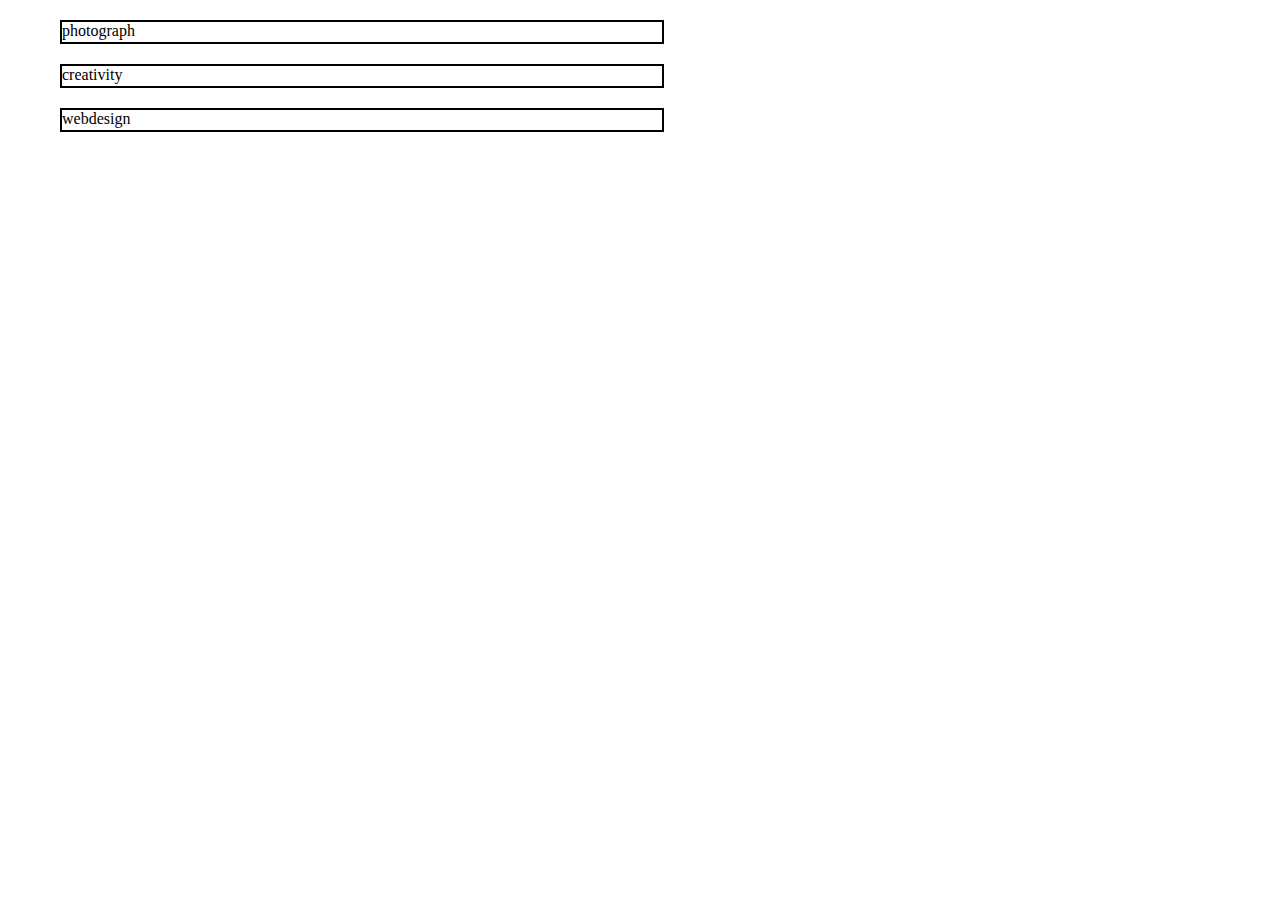
<file: index.html>
<!DOCTYPE html>
<html lang="en">
<head>
	<meta charset="UTF-8">
	<title>Document</title>
	<link rel="stylesheet" href="main.css">
</head>
<body>
					<ul class="menu">
						<li class="sD">photograph
							<ul class="submenu">
								<li class="style-2">Lorem ipsum dolor sit amet, consectetur adipisicing elit. Cumque porro labore tenetur quaerat iste quos accusamus possimus, id ducimus eaque voluptatum qui debitis recusandae! Porro officiis deserunt aperiam esse repellat.Lorem ipsum dolor sit amet, consectetur adipisicing elit. Cumque porro labore tenetur quaerat iste quos accusamus possimus, id ducimus eaque voluptatum qui debitis recusandae! Porro officiis deserunt aperiam esse repellat.Lorem ipsum dolor sit amet, consectetur adipisicing elit. Cumque porro labore tenetur quaerat iste quos accusamus possimus, id ducimus eaque voluptatum qui debitis recusandae! Porro officiis deserunt aperiam esse repellat.Lorem ipsum dolor sit amet, consectetur adipisicing elit. Cumque porro labore tenetur quaerat iste quos accusamus possimus, id ducimus eaque voluptatum qui debitis recusandae! Porro officiis deserunt aperiam esse repellat.Lorem ipsum dolor sit amet, consectetur adipisicing elit. Cumque porro labore tenetur quaerat iste quos accusamus possimus, id ducimus eaque voluptatum qui debitis recusandae! Porro officiis deserunt aperiam esse repellat</li>
							</ul>
						</li>
						<li class="sD">creativity
							<ul class="submenu">
								<li class="style-2">Lorem ipsum dolor sit amet, consectetur adipisicing elit. Cumque porro labore tenetur quaerat iste quos accusamus possimus, id ducimus eaque voluptatum qui debitis recusandae! Porro officiis deserunt aperiam esse repellat.Lorem ipsum dolor sit amet, consectetur adipisicing elit. Cumque porro labore tenetur quaerat iste quos accusamus possimus, id ducimus eaque voluptatum qui debitis recusandae! Porro officiis deserunt aperiam esse repellat.Lorem ipsum dolor sit amet, consectetur adipisicing elit. Cumque porro labore tenetur quaerat iste quos accusamus possimus, id ducimus eaque voluptatum qui debitis recusandae! Porro officiis deserunt aperiam esse repellat.Lorem ipsum dolor sit amet, consectetur adipisicing elit. Cumque porro labore tenetur quaerat iste quos accusamus possimus, id ducimus eaque voluptatum qui debitis recusandae! Porro officiis deserunt aperiam esse repellat.Lorem ipsum dolor sit amet, consectetur adipisicing elit. Cumque porro labore tenetur quaerat iste quos accusamus possimus, id ducimus eaque voluptatum qui debitis recusandae! Porro officiis deserunt aperiam esse repellat</li>
							</ul>
						</li>
						<li class="sD">webdesign
							<ul class="submenu">
								<li class="style-2">Lorem ipsum dolor sit amet, consectetur adipisicing elit. Cumque porro labore tenetur quaerat iste quos accusamus possimus, id ducimus eaque voluptatum qui debitis recusandae! Porro officiis deserunt aperiam esse repellat.Lorem ipsum dolor sit amet, consectetur adipisicing elit. Cumque porro labore tenetur quaerat iste quos accusamus possimus, id ducimus eaque voluptatum qui debitis recusandae! Porro officiis deserunt aperiam esse repellat.Lorem ipsum dolor sit amet, consectetur adipisicing elit. Cumque porro labore tenetur quaerat iste quos accusamus possimus, id ducimus eaque voluptatum qui debitis recusandae! Porro officiis deserunt aperiam esse repellat.Lorem ipsum dolor sit amet, consectetur adipisicing elit. Cumque porro labore tenetur quaerat iste quos accusamus possimus, id ducimus eaque voluptatum qui debitis recusandae! Porro officiis deserunt aperiam esse repellat.Lorem ipsum dolor sit amet, consectetur adipisicing elit. Cumque porro labore tenetur quaerat iste quos accusamus possimus, id ducimus eaque voluptatum qui debitis recusandae! Porro officiis deserunt aperiam esse repellat</li>
							</ul>
						</li>
</body>
</html>
</file>
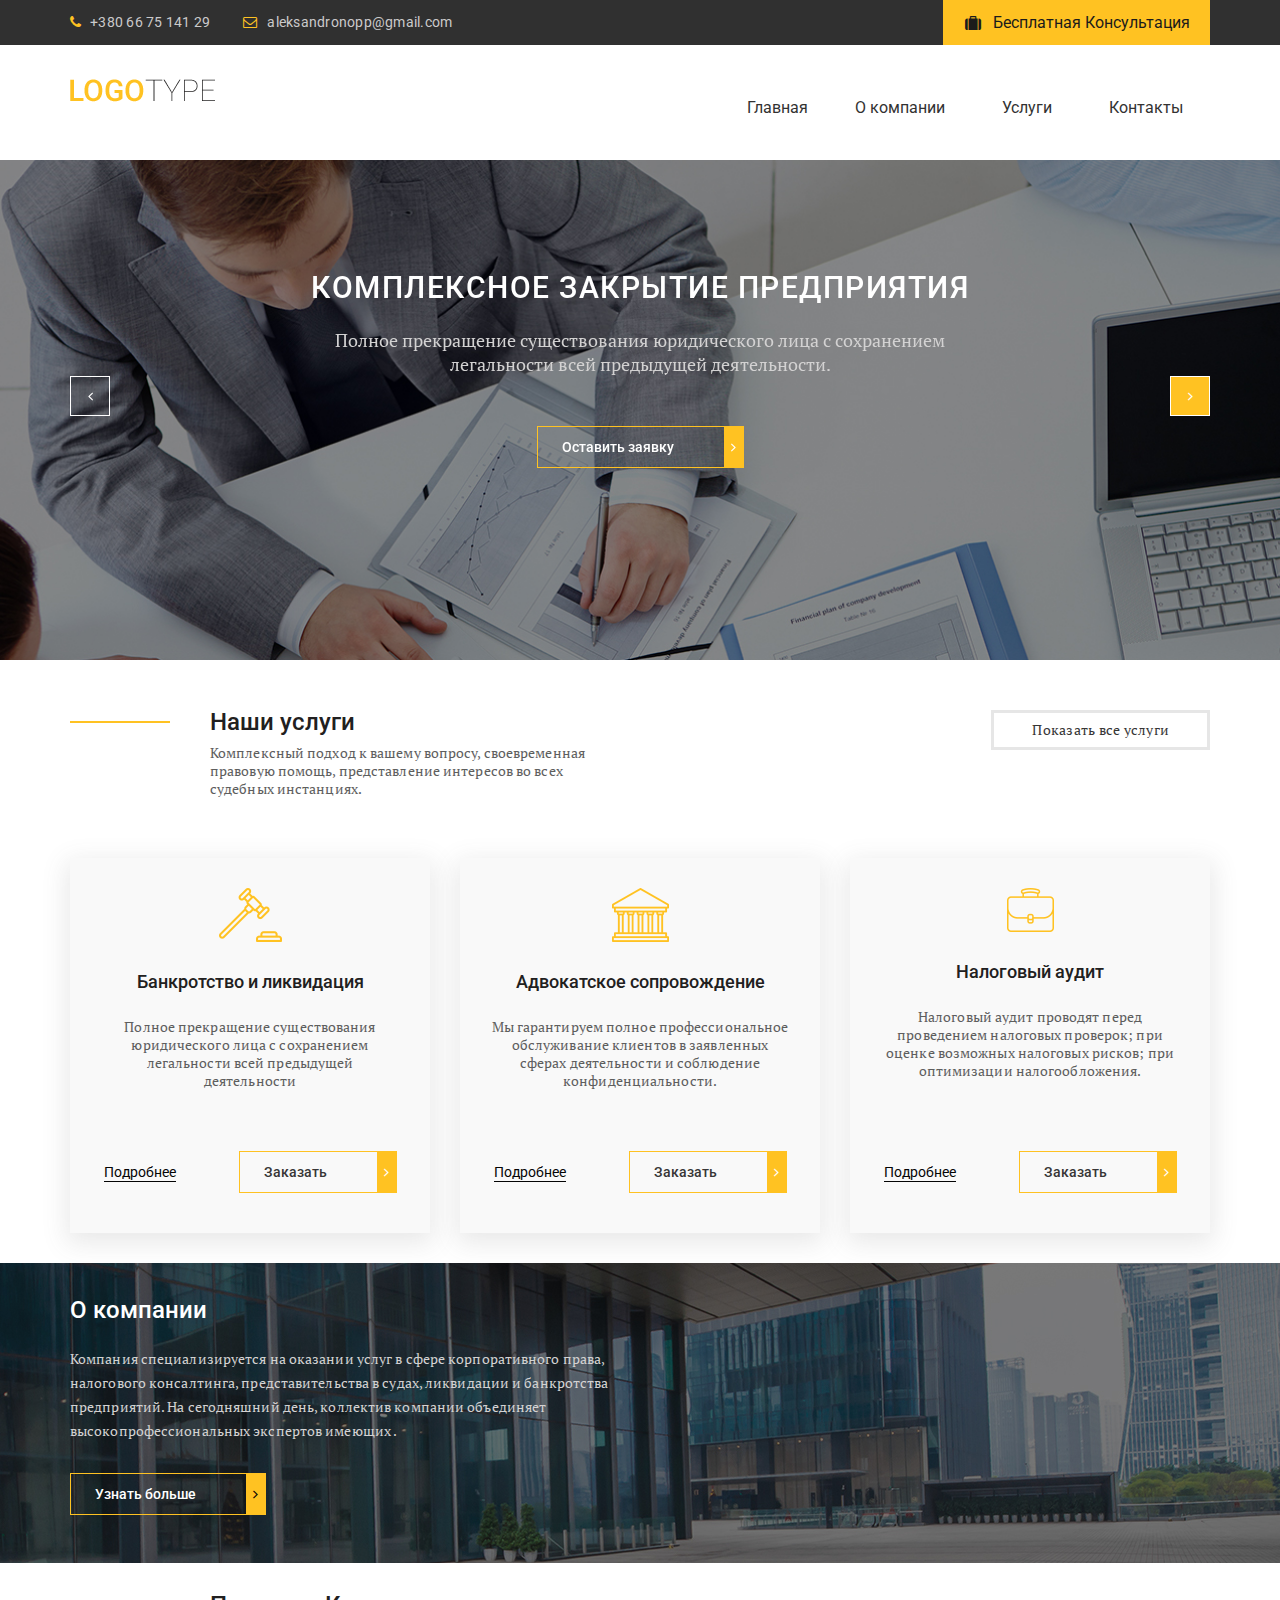
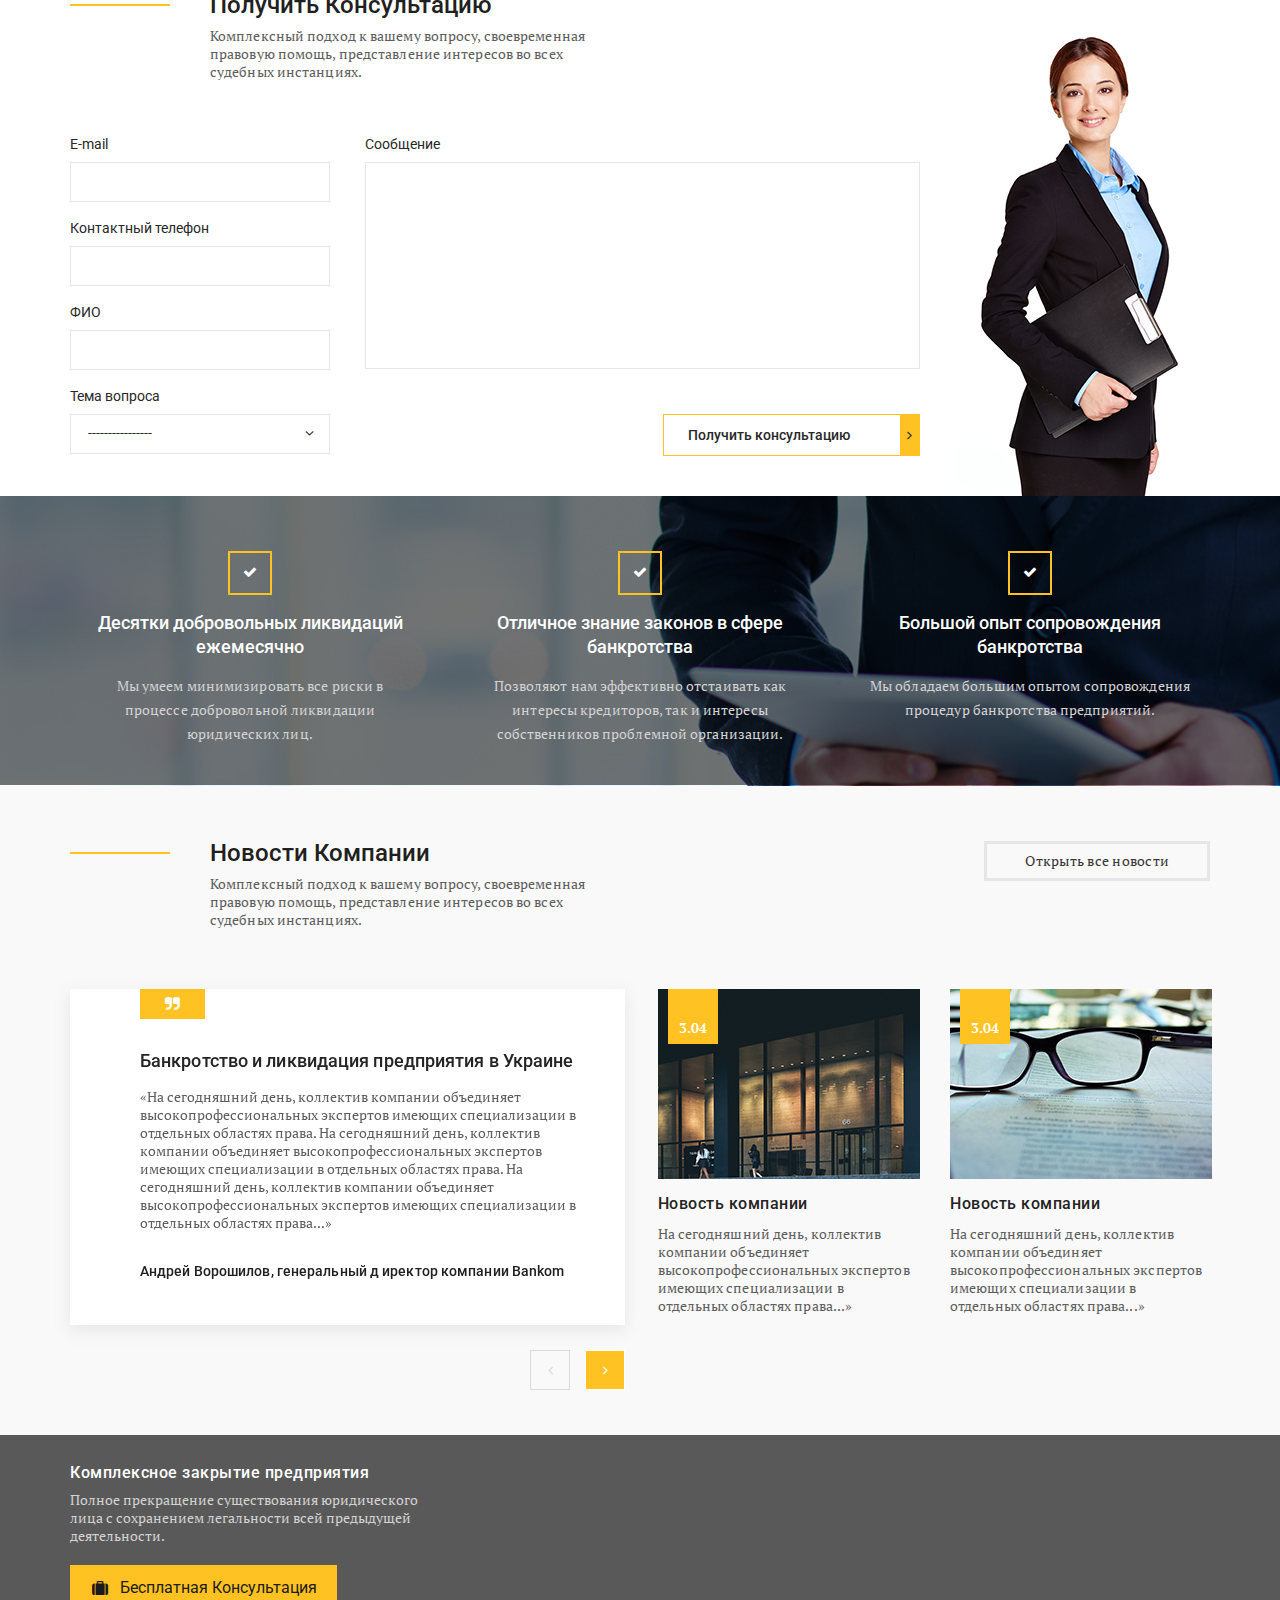
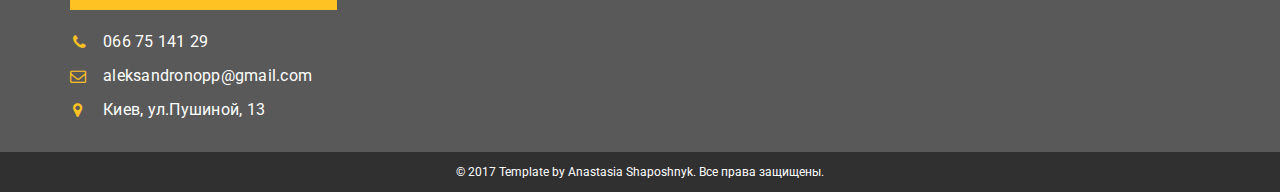
<file: first.com/index.html>
<!DOCTYPE html>
<html lang="en">
<head>
  <meta charset="UTF-8">
    <link href="https://fonts.googleapis.com/css?family=PT+Serif:400,700|Roboto:400,500&amp;subset=cyrillic"
    rel="stylesheet">
  <link rel="stylesheet" href="css/normalize.css">
  <link rel="stylesheet" href="css/font.css">
  <link rel="stylesheet" href="css/jquery.fancybox.min.css">
  <link rel="stylesheet" href="css/slick.css">
  <link rel="stylesheet" href="css/jquery.formstyler.css">
  <link rel="stylesheet" href="css/main.css">
  <link rel="stylesheet" href="css/media.css">
  <title>NewSite</title>

</head>
<body>
  <header class="header">
    <div class="header_top">
      <div class="container">
        <div class="header_contact">
          <a class="header_phone" href="tel:0667514129">+380 66 75 141 29</a>
          <a class="header_email" href="">aleksandronopp@gmail.com</a>
          <a data-fancybox data-src="#modal" href="javascript:;" class="header_btn" href="">Бесплатная Консультация</a>
        </div>
      </div>
    </div>
    <div class="container">
      <div class="header_content">
        <div class="header_content_inner">
          <div class="header_logo">
            <a href="#">
              <img src="img/logo.png" alt="logo">
            </a>
          </div>
          <nav class="menu">
            <ul>
              <li><a href="#">Главная</a></li>
              <li><a href="#">О компании</a></li>
              <li><a href="#">Услуги</a></li>
              <li><a href="#">Контакты</a></li>
            </ul>
          </nav>
        </div>
      </div>
    </div>
  </header>

  <section class="slider">
    <div class="container">
      <div class="slider_inner">
        <div class="slider_item">
          <div class="slider_item-content">
            <div class="slider_title">
              КОМПЛЕКСНОЕ ЗАКРЫТИЕ ПРЕДПРИЯТИЯ
            </div>
            <div class="slider_text">
             Полное прекращение существования юридического лица с сохранением легальности всей предыдущей деятельности.

           </div>
           <a data-fancybox data-src="#modal" href="javascript:;" class="slider_btn default-btn">
            Оставить заявку
          </a>
        </div>
      </div>

      <div class="slider_item">
        <div class="slider_item-content">
          <div class="slider_title">
            КОМПЛЕКСНОЕ ЗАКРЫТИЕ ПРЕДПРИЯТИЯ
          </div>
          <div class="slider_text">
           Полное прекращение существования юридического лица с сохранением легальности всей предыдущей деятельности.

         </div>
         <a data-fancybox data-src="#modal" href="javascript:;" class="slider_btn default-btn">
          Оставить заявку
        </a>
      </div>
    </div>

    <div class="slider_item">
      <div class="slider_item-content">
        <div class="slider_title">
          КОМПЛЕКСНОЕ ЗАКРЫТИЕ ПРЕДПРИЯТИЯ
        </div>
        <div class="slider_text">
         Полное прекращение существования юридического лица с сохранением легальности всей предыдущей деятельности.

       </div>
       <a data-fancybox data-src="#modal" href="javascript:;" class="slider_btn default-btn">
        Оставить заявку
      </a>
    </div>
  </div>


</div>
</div>
</section>
<section class="services">
  <div class="container">
    <div class="services_top">
      <div class="services_title-box">
        <div class="services-title">
          Наши услуги
        </div>
        <div class="services_text">
          Комплексный подход к вашему вопросу, своевременная правовую помощь, представление интересов во всех судебных инстанциях.
        </div>
      </div>
      <div class="services_btn">
        <a href="#">
          Показать все услуги
        </a>
      </div>
    </div>
    <div class="services_items">
      <div class="services_item">
        <img src="img/services1.png" alt="">
        <div class="services_item-title">
          Банкротство и ликвидация
        </div>
        <div class="services_item-text">
          Полное прекращение существования юридического лица с сохранением легальности всей предыдущей деятельности
        </div>
        <div class="services_item-btn">
          <a href="#" class="services_item-link">Подробнее</a>
          <a data-fancybox data-src="#modal" href="javascript:;" class="slider_btn default-btn">
            Заказать
          </a>
        </div>
      </div>

      <div class="services_item">
        <img src="img/services2.png" alt="">
        <div class="services_item-title">
          Адвокатское сопровождение
        </div>
        <div class="services_item-text">
          Мы гарантируем полное профессиональное обслуживание клиентов в заявленных сферах деятельности и соблюдение
          конфиденциальности.
        </div>
        <div class="services_item-btn">
          <a href="#" class="services_item-link">Подробнее</a>
          <a data-fancybox data-src="#modal" href="javascript:;" class="slider_btn default-btn">
            Заказать
          </a>
        </div>
      </div>


      <div class="services_item">
        <img src="img/services3.png" alt="">
        <div class="services_item-title">
          Налоговый аудит
        </div>
        <div class="services_item-text">
          Налоговый аудит проводят перед проведением налоговых проверок; при оценке возможных налоговых рисков; при оптимизации налогообложения.
        </div>
        <div class="services_item-btn">
          <a href="#" class="services_item-link">Подробнее</a>
          <a data-fancybox data-src="#modal" href="javascript:;" class="slider_btn default-btn">
            Заказать
          </a>
        </div>
      </div>
    </div>
  </div>
</section>
<section class="about">
  <div class="container">
    <div class="about_inner">
      <div class="about_title">
        О компании
      </div>
      <div class="about_text">
       Компания специализируется на оказании услуг в сфере корпоративного права, налогового консалтинга, представительства в судах, ликвидации и банкротства предприятий. На сегодняшний день, коллектив компании объединяет
       высокопрофессиональных экспертов имеющих .
     </div>
     <a href="#" class="about_btn default-btn">
      Узнать больше
    </a>
  </div>
</div>
</section>
<section class="form">
  <div class="container">
    <div class="form_inner">
      <div class="form_content">
       <div class="form_title_box">
        <div class="form_title">
          Получить Консультацию
        </div>
        <div class="form_text">
         Комплексный подход к вашему вопросу, своевременная правовую помощь, представление интересов во всех судебных инстанциях.
       </div>
     </div>
     <div class="form_box">
      <form>
        <div class="form_box_inner">
          <div class="form_box_left">
            <label>
              E-mail
              <input type="text">
            </label>
            <label>
              Контактный телефон
              <input type="text">
            </label>
            <label>
              ФИО
              <input type="text">
            </label>
            <label>
              Тема вопроса
              <select>
                <option >----------------</option>
                <option >+++++++++++++++</option>
                <option >///////////////</option>
                <option >*****************</option>
              </select>
            </label>
          </div>
          <div class="form_box_right">
            <label>
              Сообщение
              <textarea></textarea>
            </label>
            <button type="submit" class="default-btn">Получить консультацию</button>
          </div>
        </div>
      </form>
    </div>
  </div>
</div>
</div>
</section>
<section class="advantages">
 <div class="container">
   <div class="advantages_inner">
     <div class="advantages_item">
       <div class="advantages_title">
         Десятки добровольных ликвидаций ежемесячно
       </div>
       <div class="advantages_text">
         Мы умеем минимизировать все риски в процессе добровольной ликвидации юридических лиц.
       </div>
     </div>
     <div class="advantages_item">
       <div class="advantages_title">
         Отличное знание законов в сфере банкротства
       </div>
       <div class="advantages_text">
         Позволяют нам эффективно отстаивать как интересы кредиторов, так и интересы собственников проблемной организации.
       </div>
     </div>
     <div class="advantages_item">
       <div class="advantages_title">
         Большой опыт сопровождения банкротства
       </div>
       <div class="advantages_text">
         Мы обладаем большим опытом сопровождения процедур банкротства предприятий.
       </div>
     </div>
   </div>
 </div>
</section>
<section class="news">
 <div class="container">
   <div class="news_top">
    <div class="news_title-box">
      <div class="news-title">
        Новости Компании
      </div>
      <div class="news_text">
        Комплексный подход к вашему вопросу, своевременная правовую помощь, представление интересов во всех судебных инстанциях.
      </div>
    </div>
    <div class="news_btn">
      <a href="#">
        Открыть все новости
      </a>
    </div>
  </div>
  <div class="news_inner">
    <div class="news_slider">
      <div class="news_slider_inner">
        <div class="news_slider_i">
          <div class="news_slider_title">
            Банкротство и ликвидация предприятия в Украине
          </div>
          <div class="news_slider_text">
            «На сегодняшний день, коллектив компании объединяет высокопрофессиональных экспертов имеющих специализации в отдельных областях права. На сегодняшний день, коллектив компании объединяет высокопрофессиональных экспертов имеющих специализации в отдельных областях права. На сегодняшний день, коллектив компании объединяет высокопрофессиональных экспертов имеющих специализации в отдельных областях права...»
          </div>
          <div class="news_slider_author">
            Андрей Ворошилов, генеральный д иректор компании Bankom
          </div>
        </div>
        <div class="news_slider_item">
          <div class="news_slider_title">
            Банкротство и ликвидация предприятия в Украине
          </div>
          <div class="news_slider_text">
            «На сегодняшний день, коллектив компании объединяет высокопрофессиональных экспертов имеющих специализации в отдельных областях права. На сегодняшний день, коллектив компании объединяет высокопрофессиональных экспертов имеющих специализации в отдельных областях права. На сегодняшний день, коллектив компании объединяет высокопрофессиональных экспертов имеющих специализации в отдельных областях права...»
          </div>
          <div class="news_slider_author">
            Андрей Ворошилов, генеральный д иректор компании Bankom
          </div>
        </div>
        <div class="news_slider_item">
          <div class="news_slider_title">
            Банкротство и ликвидация предприятия в Украине
          </div>
          <div class="news_slider_text">
            «На сегодняшний день, коллектив компании объединяет высокопрофессиональных экспертов имеющих специализации в отдельных областях права. На сегодняшний день, коллектив компании объединяет высокопрофессиональных экспертов имеющих специализации в отдельных областях права. На сегодняшний день, коллектив компании объединяет высокопрофессиональных экспертов имеющих специализации в отдельных областях права...»
          </div>
          <div class="news_slider_author">
            Андрей Ворошилов, генеральный д иректор компании Bankom
          </div>
        </div>
      </div>
    </div>
    <a href="#" class="news_blog">
      <div class="news_images">
        <img src="img/news1.jpg" alt="">
        <div class="news_date">3.04</div>
      </div>
      <div class="news_blog_title">
        Новость компании
      </div>
      <div class="news_blog_text">
        На сегодняшний день, коллектив компании объединяет высокопрофессиональных экспертов имеющих специализации в отдельных областях права...»
      </div>
    </a>
    <a href="#" class="news_blog">
      <div class="news_images">
        <img src="img/news2.jpg" alt="">
        <div class="news_date">3.04</div>
      </div>
      <div class="news_blog_title">
        Новость компании
      </div>
      <div class="news_blog_text">
        На сегодняшний день, коллектив компании объединяет высокопрофессиональных экспертов имеющих специализации в отдельных областях права...»
      </div>
    </a>
  </div>
</div>
</section>
<footer class="footer">
  <div class="footer_content">
    <div class="container">
      <div class="footer_inner">
        <div class="footer_info">
          <div class="footer_title">
            Комплексное закрытие предприятия
          </div>
          <div class="footer_text">
            Полное прекращение существования юридического лица с сохранением легальности всей предыдущей деятельности.
          </div>
          <a data-fancybox data-src="#modal" href="javascript:;" class="header_btn" href="">Бесплатная Консультация</a>
          <ul class="footer_list">
            <li><a class="footer_phone" href="tel:0667514129">066 75 141 29</a></li>
            <li><a href="">aleksandronopp@gmail.com</a></li>
            <li><a class="footer_adress" href="">Киев, ул.Пушиной, 13</a></li>
          </ul>
        </div>

        <div class="footer_map">
          <iframe src="https://www.google.com/maps/embed?pb=!1m18!1m12!1m3!1d2540.124391996489!2d30.364922015731644!3d50.457408279476354!2m3!1f0!2f0!3f0!3m2!1i1024!2i768!4f13.1!3m3!1m2!1s0x40d4cc919501b4ef%3A0x71a476f68f4c8246!2z0YPQuy4g0KTQtdC-0LTQvtGA0Ysg0J_Rg9GI0LjQvdC-0LksIDEzLCDQmtC40LXQsiwgMDIwMDA!5e0!3m2!1sru!2sua!4v1561038948153!5m2!1sru!2sua" frameborder="0" style="border:0" allowfullscreen></iframe>
        </div>
      </div>
    </div>
  </div>
  <div class="footer_copy">
    <div class="container">
      <div class="copy_text">
        © 2017 Template by Anastasia Shaposhnyk. Все права защищены.
      </div>
    </div>
  </div>

</footer>

<div id="modal">
  <form>
    <input type="text" placeholder="Ваше имя">
    <input type="text" placeholder="Ваш телефон">
    <input type="submit" value="Отправить">
  </form>
</div>





<script src="https://ajax.googleapis.com/ajax/libs/jquery/3.4.1/jquery.min.js"></script>
<script src="js/jquery.fancybox.min.js"></script>
<script src="js/slick.min.js"></script>
<script src="js/jquery.formstyler.min.js"></script>
<script src="js/main.js"></script>
</body>
</html>
</file>
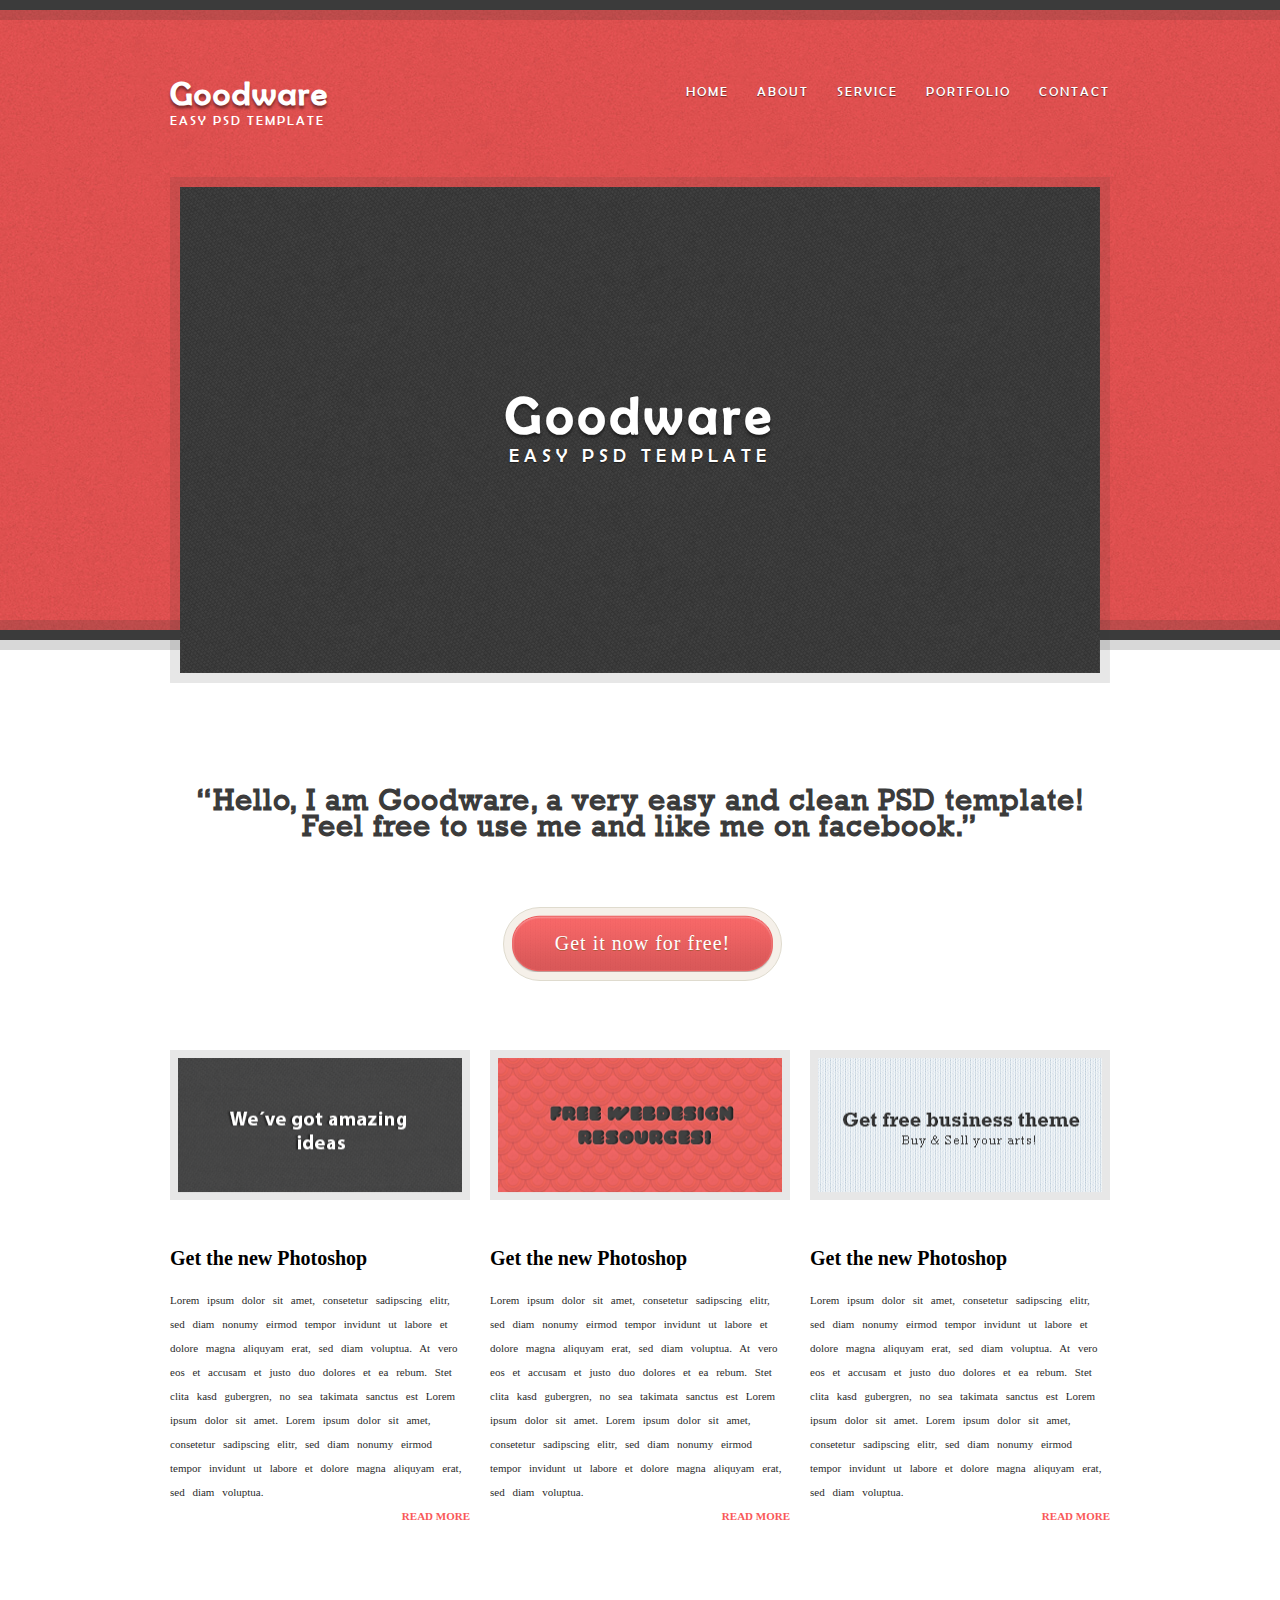
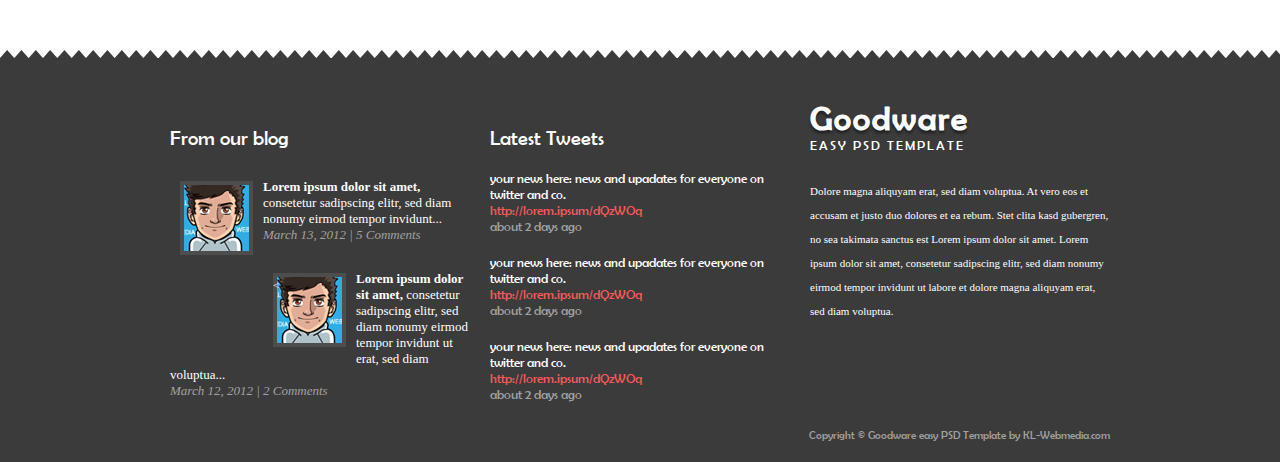
<file: GoodWare/index.html>
<!DOCTYPE html>
<html lang="en">
<head>
  <meta charset="UTF-8">
  <link rel="stylesheet" href="css/main.css">
  <title>Goodware</title>
</head>
<body>
  <header>
    <hr class="hr">
    <div class="container">
      <div class="header">

        <a href="#" class="logo">
          <h1>Goodware</h1>
          <p>Easy psd template</p>
        </a>
        <div class="menu">
          <ul>
            <li><a href="#">Home</a></li>
            <li><a href="#">About</a></li>
            <li><a href="#">Service</a></li>
            <li><a href="#">Portfolio</a></li>
            <li><a href="#">Contact</a></li>
          </ul>
        </div>

      </div>

    </div>
    <hr class="hr_bottom">
  </div>
</header>
<section class="slider">
  <div class="container">
    <div class="slider_logo">
      <div class="slider_text">
        <h1>Goodware</h1>
        <p>Easy psd template</p>
      </div>
    </div>
  </section>
  <section class="title">
    <div class="container">
      <div class="title_text">
        “Hello, I am Goodware, a very easy and clean PSD template!<br>
        Feel free to use me and like me on facebook.”
      </div>
      <div class="btn">
        <div class="title_btn"><a href="#">Get it now for free!</a></div>
      </div>
    </div>
  </section>
  <section class="news">
    <div class="container">
      <div class="news_inner">
        <div class="news_item">
          <img src="img/image1.png" alt="">
          <div class="news_title">
            Get the new Photoshop
          </div>
          <div class="news_text">
            Lorem ipsum dolor sit amet, consetetur sadipscing elitr, sed diam nonumy eirmod tempor invidunt ut labore et dolore magna aliquyam erat, sed diam voluptua. At vero eos et accusam et justo duo dolores et ea rebum. Stet clita kasd gubergren, no sea takimata sanctus est Lorem ipsum dolor sit amet. Lorem ipsum dolor sit amet, consetetur sadipscing elitr, sed diam nonumy eirmod tempor invidunt ut labore et dolore magna aliquyam erat, sed diam voluptua.
          </div>
          <a href="#" class="news_link">
           Read more
         </a>
       </div>
       <div class="news_item">
        <img src="img/image2.png" alt="">
        <div class="news_title">
          Get the new Photoshop
        </div>
        <div class="news_text">
          Lorem ipsum dolor sit amet, consetetur sadipscing elitr, sed diam nonumy eirmod tempor invidunt ut labore et dolore magna aliquyam erat, sed diam voluptua. At vero eos et accusam et justo duo dolores et ea rebum. Stet clita kasd gubergren, no sea takimata sanctus est Lorem ipsum dolor sit amet. Lorem ipsum dolor sit amet, consetetur sadipscing elitr, sed diam nonumy eirmod tempor invidunt ut labore et dolore magna aliquyam erat, sed diam voluptua.
        </div>
        <a href="#" class="news_link">
         Read more
       </a>
     </div>
     <div class="news_item">
      <img src="img/image3.png" alt="">
      <div class="news_title">
        Get the new Photoshop
      </div>
      <div class="news_text">
        Lorem ipsum dolor sit amet, consetetur sadipscing elitr, sed diam nonumy eirmod tempor invidunt ut labore et dolore magna aliquyam erat, sed diam voluptua. At vero eos et accusam et justo duo dolores et ea rebum. Stet clita kasd gubergren, no sea takimata sanctus est Lorem ipsum dolor sit amet. Lorem ipsum dolor sit amet, consetetur sadipscing elitr, sed diam nonumy eirmod tempor invidunt ut labore et dolore magna aliquyam erat, sed diam voluptua.
      </div>
      <a href="#" class="news_link">
       Read more
     </a>
   </div>
 </div>
</div>
</section>
<footer>
  <div class="container">
    <div class="footer_inner">
      <div class="footer_item">
        <div class="footer_title">From our blog</div>
        <div class="avatar">
        <div class="image"></div>
        <div class="footer_text"><b>Lorem ipsum dolor sit amet,</b> consetetur sadipscing elitr, sed diam nonumy eirmod tempor invidunt...
        <div class="footer_date">March 13, 2012 | 5 Comments</div>
        </div>

        </div>
        <div class="avatar">
        <div class="image"><</div>
        <div class="footer_text"><b>Lorem ipsum dolor sit amet,</b> consetetur sadipscing elitr, sed diam nonumy eirmod tempor invidunt ut erat, sed diam voluptua...
        <div class="footer_date">March 12, 2012 | 2 Comments</div>
        </div>

        </div>
      </div>
      <div class="footer_item">
        <div class="footer_title">Latest Tweets</div>
        <div class="footer_text">your news here: news and upadates for everyone on twitter and co. <br>
          <a href="http://lorem.ipsum/dQzWOq">http://lorem.ipsum/dQzWOq</a>
          <div class="footer_date">about 2 days ago</div>

        </div>


        <div class="footer_text">your news here: news and upadates for everyone on twitter and co. <br>
          <a href="http://lorem.ipsum/dQzWOq">http://lorem.ipsum/dQzWOq</a>
           <div class="footer_date">about 2 days ago</div>
        </div>



        <div class="footer_text">your news here: news and upadates for everyone on twitter and co. <br>
          <a href="http://lorem.ipsum/dQzWOq">http://lorem.ipsum/dQzWOq</a>
          <div class="footer_date">about 2 days ago</div>
        </div>

      </div>
      <div class="footer_item">
        <div class="logo">
         <h1>Goodware</h1>
         <p>Easy psd template</p>
       </div>
       <div class="footer_logo_text">Dolore magna aliquyam erat, sed diam voluptua. At vero eos et accusam et justo duo dolores et ea rebum. Stet clita kasd gubergren, no sea takimata sanctus est Lorem ipsum dolor sit amet. Lorem ipsum dolor sit amet, consetetur sadipscing elitr, sed diam nonumy eirmod tempor invidunt ut labore et dolore magna aliquyam erat, sed diam voluptua. </div>
     </div>
   </div>
   <div class="copy">Copyright © Goodware easy PSD Template by KL-Webmedia.com</div>
 </div>
</footer>
</body>
</html>
</file>
<file: main.css>
body{
	margin: 0;
	padding: 0;
}
.menu{
	width: 600px;
	height: 20px;
}
.menu li{
	list-style: none;
}
.sD{
	width: 600px;
	height: 20px;
	margin: 20px;
	border:2px solid #000;
	cursor: pointer;

}
.submenu li{
	width: 500px;
	text-align: left;
	overflow-y: scroll;
	height: 200px;

}
.sD:hover{
	width: 600px;
	height: 240px;
}
.submenu{
	visibility: hidden;
		position: relative;
}
.menu ul{
	padding: 0;
}
.submenu ul{
	padding: 0;
}
.menu li:hover .submenu{
	visibility: visible;

}.style-2::-webkit-scrollbar-track
{
	-webkit-box-shadow: inset 0 0 6px rgba(0,0,0,0.3);
	border-radius: 10px;
	height: 140px;
	background-color: #f5f5f5;;
}
.style-2::-webkit-scrollbar
{
	width: 5px;
	height: 90px;
	background-color: #f5f5f5;
}
.style-2::-webkit-scrollbar-thumb
{
	height: 90px;
	border-radius: 10px;
	-webkit-box-shadow: inset 0 0 6px rgba(0,0,0,.3);
	background-color: #95e1d3;
}
.style-2{
	min-height: 140px;
}
</file>
<file: first.com/css/font.css>
@font-face {
  font-family: 'icomoon';
  src:  url('../fonts/icomoon.eot?hqi7bf');
  src:  url('../fonts/icomoon.eot?hqi7bf#iefix') format('embedded-opentype'),
    url('../fonts/icomoon.ttf?hqi7bf') format('truetype'),
    url('../fonts/icomoon.woff?hqi7bf') format('woff'),
    url('../fonts/icomoon.svg?hqi7bf#icomoon') format('svg');
  font-weight: normal;
  font-style: normal;
}

[class^="icon-"], [class*=" icon-"] {
  /* use !important to prevent issues with browser extensions that change fonts */
  font-family: 'icomoon' !important;
  speak: none;
  font-style: normal;
  font-weight: normal;
  font-variant: normal;
  text-transform: none;
  line-height: 1;

  /* Better Font Rendering =========== */
  -webkit-font-smoothing: antialiased;
  -moz-osx-font-smoothing: grayscale;
}

.icon-envelope-o:before {
  content: "\f003";
}
.icon-check:before {
  content: "\f00c";
}
.icon-map-marker:before {
  content: "\f041";
}
.icon-phone:before {
  content: "\f095";
}
.icon-bars:before {
  content: "\f0c9";
}
.icon-navicon:before {
  content: "\f0c9";
}
.icon-reorder:before {
  content: "\f0c9";
}
.icon-suitcase:before {
  content: "\f0f2";
}
.icon-angle-left:before {
  content: "\f104";
}
.icon-angle-right:before {
  content: "\f105";
}
.icon-quote-right:before {
  content: "\f10e";
}
</file>
<file: first.com/css/main.css>
*{
  box-sizing: border-box;
}
a{
  text-decoration: none;
  display: inline-block;
}
ul,li{
  list-style: none;
  margin: 0;
  padding: 0;
}

.container{
  max-width: 1170px;
  margin: 0 auto;
  padding: 0 15px;
}
body{
  font-family: 'Roboto', sans-serif;
  font-family: 'PT Serif', serif;
  font-weight: 400;
  font-size: 14px;
  line-height: 18px;
  color: #5e5e5e;
}
header{
  font-family: 'Roboto', sans-serif;
}
.header_top{
  background-color: #303030;
}
.header_btn{
  float: right;
  line-height: 36px;
  font-family: 'Roboto', sans-serif;
  color: #1b1b1b;
  background-color: #ffc222;
  padding: 5px 20px 4px 50px;
  font-size: 16px;
  position: relative;
}
.header_btn:before{
  font-family: 'icomoon';
  content: "\f0f2";
  position: absolute;
  left: 22px;
  color: #1b1b1b;
}
.header_btn:after{
  content: "";
  clear: both;
  display: block;
}
.header_phone,
.header_email{
  color: #cbcacb;
  letter-spacing: 0.25px;
  line-height: 45px;
  position: relative;
}
.header_phone{
  padding-left: 20px;
  padding-right: 30px;
}
.header_phone:before{
 font-family: 'icomoon';
 content: "\f095";
 position: absolute;
 left: 0;
 color: #ffc222;
}
.header_email{
  padding-left: 24px;
}
.header_content{
  padding: 34px 0px 23px;
}
.header_email:before{
  font-family: 'icomoon';
  content: "\f003";
  position: absolute;
  left: 0;
  color: #ffc222;
}
.menu li{
  display: inline-block;
}
.header_content_inner{
  display: flex;
  justify-content: space-between;
}
.menu a{
  color: #323232;
  font-size: 16px;
  line-height: 36px;
  border: 1px solid transparent;
  padding: 0px 16px;
  transition: all .3s;
}
.menu a:hover{
  border-color: #ffc222;
}
.menu li + li{
  padding:10px;
}
#modal{
  display: none;
}
.slider{
  background-image: url(../img/slider-fon.jpg);
  background-repeat: no-repeat;
  background-size: cover;
  background-position: center;
  min-height: 500px;
}
.slider_title{
  text-transform: uppercase;
  font-size: 30px;
  line-height: 36px;
  color: #fff;
  font-weight: 500;
  letter-spacing: 1.5px;
  margin-bottom: 22px;
  font-family: 'Roboto', sans-serif;
}
.slider_item-content{
  text-align: center;
  padding-top: 110px;
  max-width: 665px;
  margin: 0 auto;
}
.slider_text{
  line-height: 24px;
  font-size: 18px;
  color: #d3d2d2;
  margin-bottom: 50px;
}
.slider_btn{
  display: inline-block;
  color:#fff;
  line-height: 24px;
  font-size: 14px;
  font-weight: 500;
  font-family: 'Roboto', sans-serif;
  padding: 8px 50px 8px 24px;
  border:1px solid #ffc222;
  border-right-width: 20px;
}
.default-btn{
  display: inline-block;
  color:#fff;
  line-height: 24px;
  font-size: 14px;
  font-weight: 500;
  font-family: 'Roboto', sans-serif;
  padding: 8px 50px 8px 24px;
  border:1px solid #ffc222;
  border-right-width: 20px;
  position: relative;
  z-index: 2;
  outline: none;
}
.default-btn:after{
  content: "\f105";
  font-family: 'icomoon';
  position: absolute;
  top: 50%;
  transform: translateY(-50%);
  right: -12px;
}
.slider_iner{
  position: relative;
}
.slick-btn{
  position: absolute;
  top: 70%;
  z-index: 3;
  width: 40px;
  height: 40px;
  border:1px solid #fff;
  background-color: #ffc222;
  cursor: pointer;
  outline: none;
}

.slick-btn.slick-disabled{
  cursor: default;
  background-color: transparent;
}
.slick-btn:before{
  position: absolute;
  top: 50%;
  left: 50%;
  transform: translate(-50%, -50%);
  font-family: 'icomoon';
  color: #fff;

}
.slick-next:before{

  content: "\f105";
}
.slick-next{
  right: 0;
}
.slick-prev:before{

  content: "\f104";
}
.slick-prev{
  left: 0;
}
.services{
  padding: 50px 0px 30px;
}
.services_top,
.news_top{
  display: flex;
  justify-content: space-between;
  margin-bottom: 60px;
}
.services_title-box,
.form_title_box,
.news_title-box{
  max-width: 520px;
  padding-left: 140px;
  position: relative;
}
.services_title-box:before,
.form_title_box:before,
.news_title-box:before{
  position: absolute;
  width: 100px;
  height: 2px;
  background-color: #ffc222;
  left: 0;
  content: "";
  top: 11px;
}
.services-title,
.form_title,
.news-title{
  font-size: 24px;
  font-weight: 500;
  line-height: 24px;
  font-family: 'Roboto', sans-serif;
  color: #212020;
  margin-bottom: 10px;
}
.services_text,
.form_text,
.news_text{
  letter-spacing: 0.1px;
}
.services_btn a,.news_btn a{
  color: #373636;
  line-height: 24px;
  letter-spacing: .25px;
  padding: 5px 38px;
  border: 3px solid #e6e6e6;
}
.services_items{
  display: flex;
  justify-content: space-between;
}
.services_item{
  max-width: 360px;
  text-align: center;
  padding: 30px 0 80px;
  position: relative;
  min-height: 375px;
  background-color: #f9f9f9;
  box-shadow: 0px 7px 24.3px 2.7px rgba(91, 89, 89, 0.14);
}
.services_item-title{
  color: #212020;
  font-size: 18px;
  line-height: 24px;
  font-weight: 500;
  font-family: 'Roboto', sans-serif;
  padding: 24px 0;
}
.services_item-text{
  letter-spacing: .1px;
  padding: 0px 30px 30px;
}
.services_item-btn{
  position: absolute;
  bottom: 40px;
  left: 0;
  right: 0;
}
.services_item-btn .default-btn{
  color: #373636;
}
.services_item-btn .default-btn:after{
  color: #fff;
}
.services_item-link{
  color: #050505;
  font-family: 'Roboto', sans-serif;
  border-bottom: 1px solid #050505;
  margin-right: 60px;
}
.about{
  background-image: url(../img/about_bg.jpg);
  background-size: cover;
  background-position: center;
  background-repeat: no-repeat;
  min-height: 300px;
  padding: 25px 0px 25px;
}
.about_inner{
  max-width: 545px;
}
.about_title{
  padding: 10px 0px 25px;
  line-height: 24px;
  font-size: 24px;
  color: #fff;
  font-weight: 500;
  font-family: 'Roboto', sans-serif;
}
.about_text{
  margin-bottom: 30px;
  letter-spacing: .1px;
  line-height: 24px;
  color: #d3d2d2;
}
.about_btn.default-btn:after{
  color: #000;
}
.form{
  padding-top: 30px;
}
.form_inner{
  padding-bottom: 40px;
  background-image: url(../img/form.png);
  min-height: 460px;
  background-repeat: no-repeat;
  background-position: bottom right;

}
.form_box{
  max-width: 850px;
  padding-top: 45px;

}
.form_box_inner{
  display: flex;
  justify-content: space-between;

}
.form_box_left{
  max-width: 260px;
  width: 100%;
}
.form_box_right{
  max-width: 555px;
  width: 100%;
}
.form_box_inner label,
.form_box_inner input,
.form_box_inner textarea{
  display: block;
  width: 100%;
}
.form_box_inner label{
  line-height: 36px;
  color: #282828;
  font-family: 'Roboto', sans-serif;
}
.form_box_inner input{
  margin-bottom: 8px;
  outline: none;
  height: 40px;
  border:1px solid #e6e6e6;
  padding: 0px 10px;
}
.form_box_inner select{
  outline: none;
  height: 40px;
  border:1px solid #e6e6e6;
  padding-left: 17px;
  cursor: pointer;
}
.form_box_inner .jq-selectbox.jqselect {
    display: block;
    width: 100%;
}
.form_box_inner .jq-selectbox__select{
  height: 40px;
  border:1px solid #e6e6e6;
  padding-left: 17px;

}
.form_box_inner .jq-selectbox__trigger-arrow:before{
  content: "\f105";
  font-family: 'icomoon';
  position: absolute;
  top: 0;
  right: 17px;
  transform: rotate(90deg);
}
.form_box_inner .jq-selectbox__dropdown {
  width: 100%;
  margin: 2px 0 0;
  padding: 0;
  border: 1px solid #CCC;;
  background: #FFF;
  box-shadow: 0 2px 10px rgba(0,0,0,.2);
 }
.form_box_inner textarea{
  outline: none;
  border:1px solid #e6e6e6;
  padding: 10px;
  height: 207px;
  resize: none;
  margin-bottom: 45px;
}
.form_box_inner button{
  background-color: transparent;
  color: #282828;
  float: right;
  cursor: pointer;

}

.form_box_inner .jq-selectbox li {
  min-height: 18px;
  padding: 5px 17px 6px;
  color: #231F20;
}
.form_box_inner .jq-selectbox li.selected {
  background-color: #A3ABB1;
  color: #FFF;
}
.form_box_inner .jq-selectbox li:hover {
  background-color: #08C;
  color: #FFF;
}
.form_box_inner .jq-selectbox li.disabled {
  color: #AAA;
}
.form_box_inner .jq-selectbox li.disabled:hover {
  background: none;
}
.form_box_inner .jq-selectbox li.optgroup {
  font-weight: bold;
}
.form_box_inner .jq-selectbox li.optgroup:hover {
  background: none;
  color: #231F20;
  cursor: default;
}
.form_box_inner .jq-selectbox li.option {
  padding-left: 25px;
}


.advantages{
  padding: 55px 0px 40px;
  background-image: url(../img/advantages_bg.jpg);
  background-repeat: no-repeat;
  background-position: center;
  min-height: 285px;
  background-size: cover;
}
.advantages_inner{
  text-align: center;
  color: #fff;
  display: flex;
  justify-content: space-between;
}
.advantages_item{
  max-width: 360px;
  padding: 0px 20px;
}
.advantages_title{
  padding: 60px 0px 15px;
  font-size: 18px;
  line-height: 24px;
  font-weight: 500;
  font-family: 'Roboto', sans-serif;
  position: relative;
}
.advantages_title:after{
  content: "\f00c";
  font-family: 'icomoon';
  font-size: 14px;
  position: absolute;
  top: 9px;
  left: 50%;
  transform: translateX(-50%);
}
.advantages_title:before{
  content: "";
  position: absolute;
  width: 40px;
  height: 40px;
  border: 2px solid #ffc222;
  top: 0;
  left: 50%;
  transform: translateX(-50%);
}
.advantages_text{
  line-height: 24px;
  color: #d3d2d2;
  letter-spacing: 0.1px;
}
.news{
  padding: 55px 9px 110px;
  background-color: #f9f9f9;
}
.news_inner{
  display: flex;
  justify-content: space-between;
}
.news_slider{
  max-width: 555px;
  width: 100%;
  background-color: #fff;
  box-shadow: 0px 5px 15.36px 0.64px rgba(128, 127, 127, 0.13);
  padding: 60px 35px 45px 70px;
  position: relative;
}
.news_slider:before{
  font-family: 'icomoon';
  content: "\f10e";
  color: #fff;
  font-size: 16px;
  width: 65px;
  height: 30px;
  text-align: center;
  line-height: 30px;
  background-color: #ffc222;
  position: absolute;
  top: 0;
  left: 70px;
}
.news_slider_inner .slick-btn{
  top: auto;
  bottom: -110px;
}
.news_slider_inner .slick-next{
right: -35px;
}
.news_slider_inner .slick-prev{
right: 20px;
left: auto;
}
.news_slider_inner .slick-disabled{
  color: #dadada;
  border-color: #dadada;
}
.news_slider_inner .slick-disabled:before{
  color: #dadada;
  border-color: #dadada;
}
.news_slider_title{
  font-size: 18px;
  line-height: 24px;
  color: #242424;
  font-weight: 500;
  font-family: 'Roboto', sans-serif;
  letter-spacing: .1px;
  margin-bottom: 15px;
}
.news_slider_text{
  margin-bottom: 30px;
}
.news_slider_author{
  color: #212020 ;
  letter-spacing: 0.1px;
  font-family: 'Roboto', sans-serif;
  font-weight: 500;
}
.news_blog{
  max-width: 260px;
  width: 100%;
}
.news_blog_title{
  font-size: 16px;
  font-weight: 500;
  font-family: 'Roboto', sans-serif;
  letter-spacing: .5px;
  padding: 12px 0px;
  color: #242424;
}
.news_blog_text{
  letter-spacing: .1px;
  color: #5e5e5e;
}

.news_images{
  position: relative;
}
.news_date{
  position: absolute;
  background-color: #ffc222;
  height: 55px;
  width: 50px;
  color: #fff;
  text-align: center;
  padding-top: 30px;
  font-weight: 700;
  top: 0px;
  left: 10px;
}
.footer_inner .header_btn{
  float: none;
  display: inline-block;
}
.footer_content{
  background-color: #595959;
  padding: 20px 0px 30px ;
}
.footer_inner{
  display: flex;
  justify-content: space-between;
}
.footer_map{
  padding-top: 10px;
}
.footer_map iframe{
  height: 250px;
  width: 630px;
}
.footer_title{
  font-weight: 500;
  font-family: 'Roboto', sans-serif;
  font-size: 16px;
  color: #fff;
  line-height: 36px;
  letter-spacing: .5px;
}
.footer_text{
  color: #d3d2d2;
  margin-bottom: 20px;
}
.footer_info{
  max-width: 360px;
}
.footer_list{
  padding-top: 10px;
}
.footer_list li{
  margin-top: 10px;
}
.footer_list a{
  font-size: 16px;
  line-height: 24px;
  letter-spacing: .25px;
  color: #fff;
  font-weight: 400;
  font-family: 'Roboto', sans-serif;
  padding-left: 33px;
  position: relative;
}
.footer_list a:before{
  content: '\f003';
  position: absolute;
  left: 0;
  color: #ffc222;
  font-family: 'icomoon';

}
.footer_list .footer_phone:before{
  content: '\f095';
  left: 3px;

}
.footer_list .footer_adress:before{
  content: '\f041';
  left: 3px;

}
.footer_copy{
  background-color: #303030;
  text-align: center;
  font-size: 12px;
  line-height: 24px;
  padding: 8px 0;
  font-weight: 400;
  font-family: 'Roboto', sans-serif;
  color: #fff;
}
#modal{
  width: 300px;
}
#modal input{
  display: block;
  width: 100%;
  margin-bottom: 20px;
  outline: none;
  height: 40px;
  border: 1px solid #e6e6e6;
  padding: 0px 10px;
  font-family: 'Roboto', sans-serif;
  font-weight: 400;
}
#modal input[type="submit"]{
  background-color: #ffc222;
  border: none;

}
</file>
<file: first.com/css/media.css>
@media (max-width: 1156px){
  .services_items{
    display: block;
  }
  .services_item{
    max-width: 80%;
    min-height: 330px;
    margin: 30px auto;
  }
  .form_inner{
    background-image: none;
  }
  .news_inner{
    display: block;
  }
  .news_slider{
    max-width: 100%;
    margin-bottom: 90px;
  }
  .news_blog{
    max-width: 100%;
    display: block;
    margin-bottom: 30px;
  }
  .news_blog:after{
    content: "";
    clear: both;
    display: block;
  }
  .news_images{
    float: left;
    margin-right: 50px;
  }
  .news{
    padding-bottom: 60px;
  }
  .footer_info{
    max-width: 465px;
    margin-bottom: 25px;
  }
}
@media (max-width: 1050px){
  .footer_inner{
    display: block;
  }
  .footer_map{
    max-width: 100%;
  }
}
@media (max-width: 900px){
  .slider .slick-btn{
    display: none !important;
  }
  .services_top,
  .news_top{
    display: block;
  }
  .services_title-box,
  .form_title-box,
  .news_title-box{
    padding-left: 0;
    text-align: center;
    margin: 0 auto 30px;
  }
  .services_title-box:before,
  .form_title-box:before,
  .news_title-box:before{
    display: none;
  }
  .services_btn,
  .news_btn{
    text-align: center;
  }
  .form_box-inner{
    display: block;
  }
  .form_box-left{
    max-width: 100%;
  }
  .form_box-right{
    max-width: 100%;
  }
  .form_box-inner .jq-selectbox_select{
    margin-bottom: 10px;
  }
  .form{
    padding-bottom: 25px;
  }
  .advantages_inner{
    display: block;
  }
  .advantages-item{
    max-width: 100%;
    margin-bottom: 30px;
  }
}
@media (max-width: 700px){
  .header__btn{
    float: none;
  }
  .header_contacts{
    text-align: center;
  }
  .header_btn:before{
    display: none;
  }
  .footer_info .header_btn:before{
    display: block;
  }
  .header_btn-menu{
    display: block;
  }
  .menu ul{
    display: none;
    position: absolute;
    left: 0;
    right: 0;
    margin-top: 20px;
    z-index: 50;
  }
  .menu li{
    display: block;
    text-align: center;
  }
  .menu a{
    display: block;
    background-color: #ffc222;
    border-top: 1px solid #fff;
    border-bottom: 1px solid #fff;
  }
  .menu li + li{
    padding-left: 0;
  }
}
@media (max-width: 600px){
  .services_item{
    max-width: 100%;
    min-height: 375px;
    margin: 30px auto;
  }
}
@media (max-width: 540px){
  .news_slider{
    padding: 50px 15px 25px 25px;
  }
  .news_slider:before{
    left: 25px;
  }
  .news_slider-inner .slick-next{
    right: -20px;
  }
  .news_slider-inner .slick-prev{
    right: 35px;
  }
  .news_images{
    float: none;
  }
  .news_slider-inner .slick-btn{
    bottom: -90px;
  }
}
@media (max-width: 414px){
  .slider_title{
    font-size: 24px;
  }
  .slider_text{
    font-size: 16px;
  }
}
@media (max-width: 400px){
  .header_btn:before{
    display: block;
  }
  .advantages_item{
    padding: 0;
  }
}
@media (max-width: 375px){
  .header_email{
    padding-right: 30px;
  }
}



@media (min-width: 700px){
  .menu ul{
    display: block !important;
  }
}
</file>
<file: GoodWare/css/main.css>
@font-face{
	font-family: Berlin Sans;
	src:url(../fonts/BRLNSR.TTF);

}
@font-face{
	font-family: Rockwell;
	src:url(../fonts/ROCK.TTF);
}
*{
  margin: 0;
  padding: 0;
}
a{
  text-decoration: none;
  color: #fff;
}
body{
  font-family: 'Berlin Sans', Rockwell, Verdana, serif, sans-serif;
  font-size: 14px;
  color: #000;
}
.container{
  max-width: 940px;
  margin: 0 auto;
}
header{
  font-family: 'Berlin Sans',sans-serif;
  background-image: url(../img/header_bg.jpg);
  color: #fff;

}
.header{
   width: 100%;
  display: flex;
  justify-content: space-between;
  height: 550px;
  padding-top: 70px;
  position: relative;
}
.logo h1{
  text-shadow: 0px 3px 2.82px rgba(0, 0, 0, 0.44);
  font-size: 33px;
  letter-spacing: 2px;
  line-height: 27px;

}
.logo p{
  text-shadow: 0.53px 0.848px 1px rgba(0, 0, 0, 0.004);
  font-size: 13px;
  letter-spacing: 2px;
  line-height: 27px;
  text-transform: uppercase;
}
.menu li{
  text-shadow: 0px 1px 1px rgba(0, 0, 0, 0.5);
  list-style: none;
  display: inline-block;
  text-transform: uppercase;
  font-size: 13px;
  font-weight: 200;
  line-height: 24px;
  letter-spacing: 2px;
  margin-left: 24px;
}
.menu a{
  text-decoration: none;
  color: #fff;
}
.menu a:hover{
  transition: .3s;
  color: #3b3b3b;
}
.hr{
  height: 10px;
  background-color: #3b3b3b;
  border: none;
  box-shadow: 0 10px 0  rgba(59,59,59,.2);
}
.hr_bottom{
  height: 10px;
  background-color: #3b3b3b;
  border: none;
  box-shadow: 0 0 0 10px rgba(59,59,59,.2);
}
.header_title{
  padding-top: 62px;
  background-image: url(../img/bg.png);
  background-repeat: no-repeat;
}
.slider_logo{
  width: 940px;
  height: 510px;
  top: 177px;
  position: absolute;
  background:  url(../img/bg.png) no-repeat;
}
.slider_text{
  text-align: center;
  display: block;
  margin: 220px auto;
  color: #fff;
  letter-spacing: 5px;

}
.slider_text h1{
  font-size: 53px;
  line-height: 39px;
   text-shadow: 0px 3px 2.82px rgba(0, 0, 0, 0.44);
}
.slider_text p{
  font-size: 19px;
  line-height: 39px;
  text-transform: uppercase;
  text-shadow: 0px 1px 1px rgba(0, 0, 0, 0.5);
}
.title{
  padding: 147px 0px 68px;
}
.title_text{
  color: #3b3b3b;
  text-align: center;
  font-family: Rockwell;
  font-size: 30px;
  line-height: 26px;
  font-weight: bold;
  text-shadow: 0px 2px 0.68px rgba(190, 189, 189, 0.004);
  letter-spacing: 1px;
}
.btn{
  left: 333px;
  top: 68px;
  position: relative;
  width: 277px;
  height: 72px;
  border-radius: 40px;
  border-style: solid;
  border-width: 1px;
  border-color: rgb(223, 219, 206);
  background-color: rgb(245, 240, 233);
}
.title_btn{
  position: absolute;
  left: 8px;
  top: 7px;
  display: block;
  background-image: url(../img/button.png);
  background-repeat: no-repeat;
  width: 261px;
  height: 57px;
}
.btn a{
  display: block;
  padding-top: 11px;
  text-align: center;
  font-family: Verdana;
  font-size: 20px;
  line-height: 35px;
  letter-spacing: 1px;
  font-weight: 400;
  text-shadow: 0px 1px 0px rgba(159, 85, 47, 0.75);
}
.news{
  padding-top: 69px;
  padding-bottom: 70px;
}
.news img{
  width: 300px;
  height: 150px;
  margin-bottom: 25px;
}
.news_inner,
.footer_inner{
  display: flex;
  justify-content: space-between;
}
.news_item{
  max-width: 300px;
  height: 460px;
}
.news_title{
  font-family: Verdana;
  font-size: 20px;
  line-height: 60px;
  font-weight: bold;
}
.news_text{
  font-family: Verdana;
  font-size: 11px;
  line-height: 24px;
  color: #2b2b2b;
  word-spacing: 5px;
}
.news_link{
  float: right;
  font-family: Verdana;
  font-size: 11px;
  line-height: 24px;
  color: #f95959;
  font-weight: bold;
  text-transform: uppercase;
}
footer{
  font-size: 13px;
  color: #fff;
  font-family: 'Berlin Sans',sans-serif;
  margin-top: 70px;
  width: 100%;
  height: 412px;
  background-image: url(../img/footer.png);
}
.footer_inner{
  padding-top: 55px;
}
.copy{
  float: right;
  color: #a1a1a1;
  font-size: 11px;
  line-height: 24px;
}
.footer_item{
  display: inline-block;
  width: 300px;
}
.footer_title{
  font-size: 20px;
  line-height: 66px;
  font-family: 'Berlin Sans';
  font-weight: 500;
}
.footer_text{
  font-size: 13px;
  line-height: 16px;
  margin-bottom: 20px;

}
.avatar{
  display: block;
  font-family: Verdana;
  font-size: 11px;
  line-height: 24px;
}
.avatar .footer_text{
  padding-top: 8px;
}
.avatar img{

}
.avatar .image{
  background-image: url(../img/avatar.jpg);
  background-repeat: no-repeat;
   box-shadow: inset 0px 0px 0px 4px #4d4d4d;
  margin: 10px;
  float: left;
   width: 73px;
  height: 74px;
}

.avatar .footer_date{
  font-style: italic;
  color: #a1a1a1;
}
.footer_date{
  color: #a1a1a1;
  font-size: 13px;
}
.footer_item a{
  color: #f95959;
}
.footer_logo_text{
  margin-top: 20px;
  font-size: 11px;
  line-height: 24px;
  font-family: Verdana;
}
</file>
